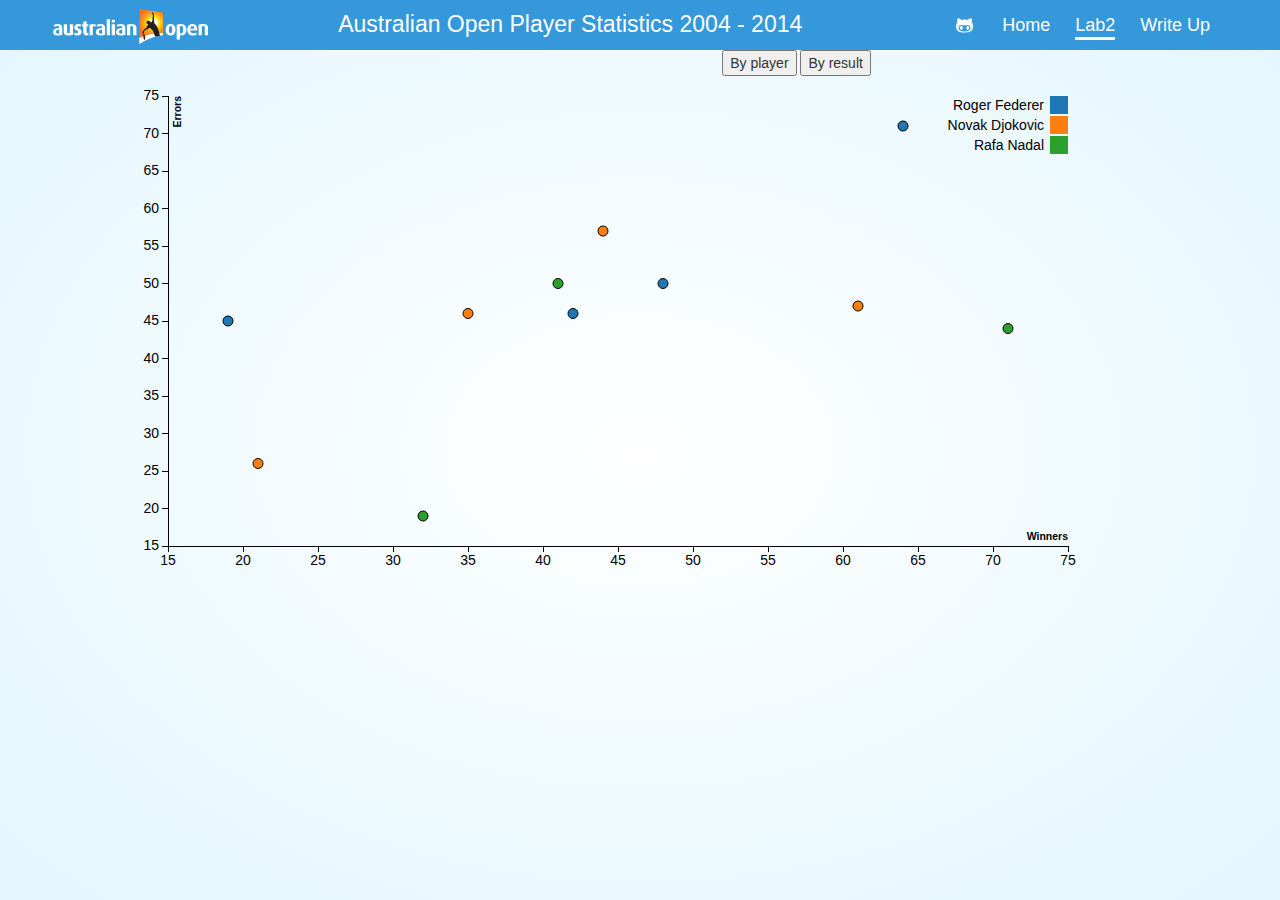
<file: Lab2.html>
<!DOCTYPE html>
<html>
<head>
<meta charset="utf-8">
	<style>
	body {
		font: 10px sans-serif;
	}

	.axis path,.axis line {
		fill: none;
		stroke: #000;
		shape-rendering: crispEdges;
	}

	.dot {
		stroke: #000;
	}

	svg {
		position: relative;
		left: 10%;
	}
	</style>
	<link rel="stylesheet" href="css/pc.css">
	<link rel="stylesheet" href="css/bootstrap.min.css">
	<script src="js/d3.min.js" charset="utf-8"></script>
	<script src="js/jquery-2.1.3.min.js" charset="utf-8"></script>
	<script src="js/bootstrap.min.js" charset="utf-8"></script>
</head>
<body>
	<div id="wrapper">
		<div id="header">
			<img src="img/ausopen_logo.png">
			<h1>Australian Open Player Statistics 2004 - 2014 </h1>
			<div class="links">
				<a href="https://www.github.com/ravs/AusOpenDataViz" target="_blank" title="GitHub Repository"><i class="icon-github"></i></a>
				<a href="/AusOpenDataViz">Home</a>
				<a class="active" href="#">Lab2</a>
				<a href="/AusOpenDataViz/WriteUp.html">Write Up</a>
			</div>
		</div>
		
		<div style="left: 40%; position: relative;">
			<button onclick="byPlayer();">By player</button>
			<button onclick="byResult();">By result</button>
		</div>
	</div>
	<script>
		var margin = {
			top : 20,
			right : 20,
			bottom : 30,
			left : 40
		}, width = 960 - margin.left - margin.right, height = 500 - margin.top
				- margin.bottom;
		var x = d3.scale.linear().range([ 0, width ]);
		var y = d3.scale.linear().range([ height, 0 ]);
		//https://github.com/mbostock/d3/wiki/Ordinal-Scales
		var color = d3.scale.category10();
		var xAxis = d3.svg.axis().scale(x).orient("bottom");

		var yAxis = d3.svg.axis().scale(y).orient("left");
		var svg = d3.select("body").append("svg").attr("width",
				width + margin.left + margin.right).attr("height",
				height + margin.top + margin.bottom).append("g").attr(
				"transform",
				"translate(" + margin.left + "," + margin.top + ")");
		d3.tsv("data/tennis.tsv", function(error, data) {
			data.forEach(function(d) {
				d.winners = +d.winners;
				d.errors = +d.errors;
				d.victory = +d.victory;
			});
			x.domain(d3.extent(data, function(d) {
				return d.errors;
			})).nice();
			y.domain(d3.extent(data, function(d) {
				return d.winners;
			})).nice();
			svg.append("g").attr("class", "x axis").attr("transform",
					"translate(0," + height + ")").call(xAxis).append("text")
					.attr("class", "label").attr("x", width).attr("y", -6)
					.style("text-anchor", "end").text("Winners");
			svg.append("g").attr("class", "y axis").call(yAxis).append("text")
					.attr("class", "label").attr("transform", "rotate(-90)")
					.attr("y", 6).attr("dy", ".71em").style("text-anchor",
							"end").text("Errors")
			svg.selectAll(".dot").data(data).enter().append("circle").attr(
					"class", "dot").attr("r", 5).attr("cx", function(d) {
				return x(d.errors);
			}).attr("cy", function(d) {
				return y(d.winners);
			}).style("fill", function(d) {
				return color(d.players);
			});
			var legend = svg.selectAll(".legend").data(color.domain()).enter()
					.append("g").attr("class", "legend").attr("transform",
							function(d, i) {
								return "translate(0," + i * 20 + ")";
							});
			legend.append("rect").attr("x", width - 18).attr("width", 18).attr(
					"height", 18).style("fill", color);
			legend.append("text").attr("x", width - 24).attr("y", 9).attr("dy",
					".35em").style("text-anchor", "end").text(function(d) {
				return d;
			});
		});

		function byPlayer() {
			d3.select("svg").remove();
			var margin = {
				top : 20,
				right : 20,
				bottom : 30,
				left : 40
			}, width = 960 - margin.left - margin.right, height = 500
					- margin.top - margin.bottom;
			var x = d3.scale.linear().range([ 0, width ]);
			var y = d3.scale.linear().range([ height, 0 ]);
			//https://github.com/mbostock/d3/wiki/Ordinal-Scales
			var color = d3.scale.category10();
			var xAxis = d3.svg.axis().scale(x).orient("bottom");

			var yAxis = d3.svg.axis().scale(y).orient("left");
			var svg = d3.select("body").append("svg").attr("width",
					width + margin.left + margin.right).attr("height",
					height + margin.top + margin.bottom).append("g").attr(
					"transform",
					"translate(" + margin.left + "," + margin.top + ")");

			d3.tsv("data/tennis.tsv", function(error, data) {
				data.forEach(function(d) {
					d.winners = +d.winners;
					d.errors = +d.errors;
					d.victory = +d.victory;
				});
				x.domain(d3.extent(data, function(d) {
					return d.errors;
				})).nice();
				y.domain(d3.extent(data, function(d) {
					return d.winners;
				})).nice();
				svg.append("g").attr("class", "x axis").attr("transform",
						"translate(0," + height + ")").call(xAxis).append(
						"text").attr("class", "label").attr("x", width).attr(
						"y", -6).style("text-anchor", "end").text("Winners");
				svg.append("g").attr("class", "y axis").call(yAxis).append(
						"text").attr("class", "label").attr("transform",
						"rotate(-90)").attr("y", 6).attr("dy", ".71em").style(
						"text-anchor", "end").text("Errors")
				svg.selectAll(".dot").data(data).enter().append("circle").attr(
						"class", "dot").attr("r", 5).attr("cx", function(d) {
					return x(d.errors);
				}).attr("cy", function(d) {
					return y(d.winners);
				}).style("fill", function(d) {
					return color(d.players);
				});
				var legend = svg.selectAll(".legend").data(color.domain())
						.enter().append("g").attr("class", "legend").attr(
								"transform", function(d, i) {
									return "translate(0," + i * 20 + ")";
								});
				legend.append("rect").attr("x", width - 18).attr("width", 18)
						.attr("height", 18).style("fill", color);
				legend.append("text").attr("x", width - 24).attr("y", 9).attr(
						"dy", ".35em").style("text-anchor", "end").text(
						function(d) {
							return d;
						});
			});
		}

		function byResult() {
			d3.select("svg").remove();
			var margin = {
				top : 20,
				right : 20,
				bottom : 30,
				left : 40
			}, width = 960 - margin.left - margin.right, height = 500
					- margin.top - margin.bottom;
			var x = d3.scale.linear().range([ 0, width ]);
			var y = d3.scale.linear().range([ height, 0 ]);
			//https://github.com/mbostock/d3/wiki/Ordinal-Scales
			var color = d3.scale.category10();
			var xAxis = d3.svg.axis().scale(x).orient("bottom");

			var yAxis = d3.svg.axis().scale(y).orient("left");
			var svg = d3.select("body").append("svg").attr("width",
					width + margin.left + margin.right).attr("height",
					height + margin.top + margin.bottom).append("g").attr(
					"transform",
					"translate(" + margin.left + "," + margin.top + ")");

			d3.tsv("data/tennis.tsv", function(error, data) {
				data.forEach(function(d) {
					d.winners = +d.winners;
					d.errors = +d.errors;
					d.victory = +d.victory;
				});
				x.domain(d3.extent(data, function(d) {
					return d.errors;
				})).nice();
				y.domain(d3.extent(data, function(d) {
					return d.winners;
				})).nice();
				svg.append("g").attr("class", "x axis").attr("transform",
						"translate(0," + height + ")").call(xAxis).append(
						"text").attr("class", "label").attr("x", width).attr(
						"y", -6).style("text-anchor", "end").text("Winners");
				svg.append("g").attr("class", "y axis").call(yAxis).append(
						"text").attr("class", "label").attr("transform",
						"rotate(-90)").attr("y", 6).attr("dy", ".71em").style(
						"text-anchor", "end").text("Errors")
				svg.selectAll(".dot").data(data).enter().append("circle").attr(
						"class", "dot").attr("r", 5).attr("cx", function(d) {
					return x(d.errors);
				}).attr("cy", function(d) {
					return y(d.winners);
				}).style("fill", function(d) {
					return color(d.victory);
				});
				var legend = svg.selectAll(".legend").data(color.domain())
						.enter().append("g").attr("class", "legend").attr(
								"transform", function(d, i) {
									return "translate(0," + i * 20 + ")";
								});
				legend.append("rect").attr("x", width - 18).attr("width", 18)
						.attr("height", 18).style("fill", color);
				legend.append("text").attr("x", width - 24).attr("y", 9).attr(
						"dy", ".35em").style("text-anchor", "end").text(
						function(d) {
							if (d)
								return "Victor";
							else
								return "Loser";
						});
			});

		}
	</script>
</body>
</html>
</file>
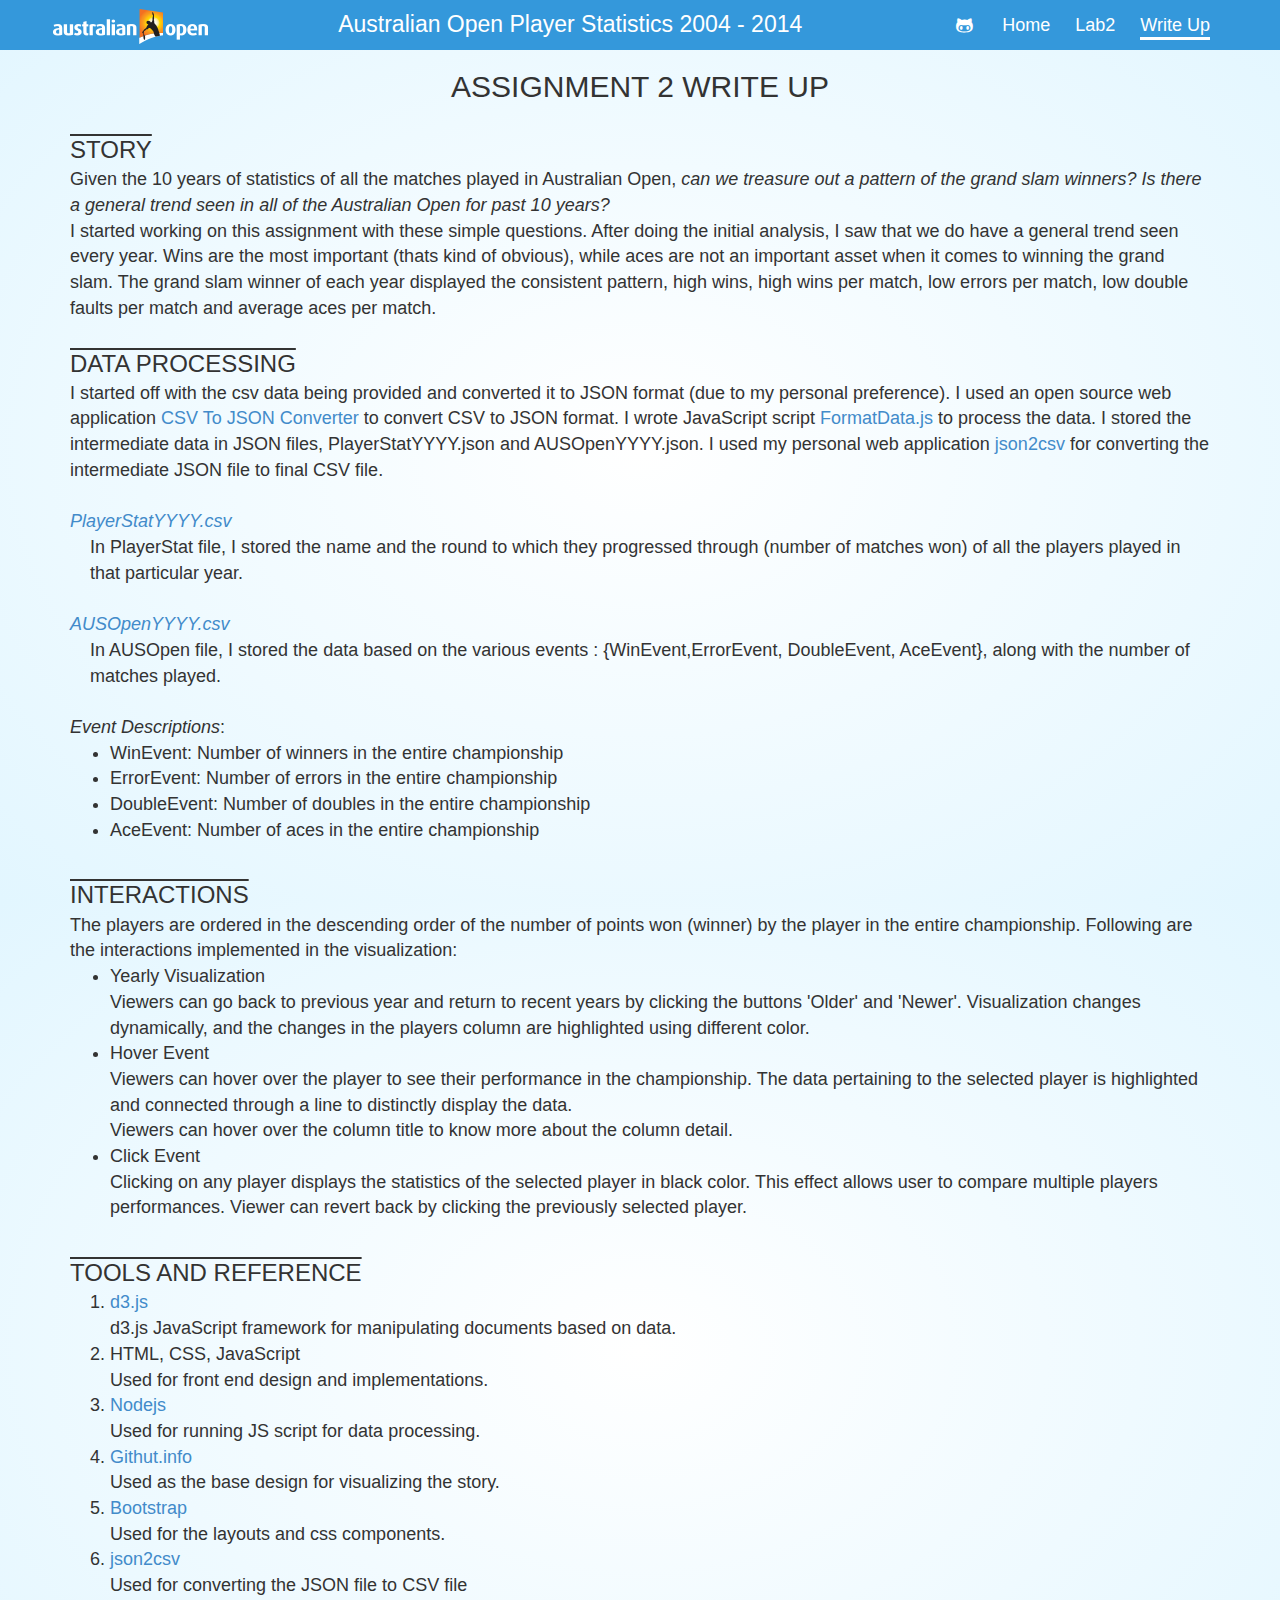
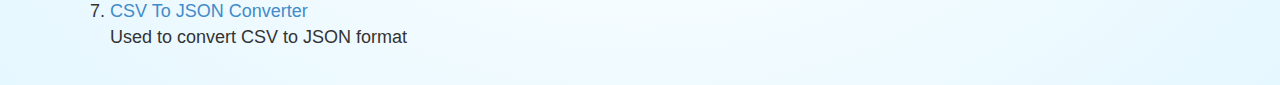
<file: WriteUp.html>
<!DOCTYPE html>
<html lang="en">
<head>
	<meta charset="UTF-8">
	<meta http-equiv="X-UA-Compatible" content="chrome=1" />
	<meta name="viewport" content="width=device-width, initial-scale = 1.0, maximum-scale=1.0, user-scalable=yes" />
	<title>CSE591DataViz : Visual representation of 10 years of players stats in AUS Open</title>
	<link rel="stylesheet" href="css/pc.css">
	<link rel="stylesheet" href="css/sm.css">
	<link rel="stylesheet" href="css/lc.css">
	<link rel="stylesheet" href="css/bootstrap.min.css">
	<script src="js/jquery-2.1.3.min.js" charset="utf-8"></script>
	<script src="js/bootstrap.min.js" charset="utf-8"></script>
	<script>window.d3||document.write('<script src="js/d3.min.js"><\/script>');</script>
</head>
<body>
	<div id="wrapper">
		<div id="header">
			<img src="img/ausopen_logo.png">
			<h1>Australian Open Player Statistics 2004 - 2014 </h1>
			<div class="links">
				<a href="https://www.github.com/ravs/AusOpenDataViz" target="_blank" title="GitHub Repository"><i class="icon-github"></i></a>
				<a href="/AusOpenDataViz/">Home</a>
				<a href="/AusOpenDataViz/Lab2.html">Lab2</a>
				<a class="active" href="#">Write Up</a>
			</div>
		</div>
		<div class="container">
			<h2 style="text-align: center; text-transform: uppercase; padding-bottom: 20px;">Assignment 2 Write up</h2>
			<div class="title">Story</div>
			<div class="desc">
				Given the 10 years of statistics of all the matches played in Australian Open, <i>can we treasure out a pattern of the grand slam winners?
				Is there a general trend seen in all of the Australian Open for past 10 years?</i> <br>
				I started working on this assignment with these simple questions. After doing the initial analysis, I saw that we do have a general trend 
				seen every year. Wins are the most important (thats kind of obvious), while aces are not an important asset when it comes to winning the grand slam.
				The grand slam winner of each year displayed the consistent pattern, high wins, high wins per match, low errors per match, low double faults per match 
				and average aces per match. 
			</div>
			<div class="title">Data Processing</div>
			<div class="desc">
				I started off with the csv data being provided and converted it to JSON format (due to my personal preference). I used an open source web application 
				<a href="http://www.convertcsv.com/csv-to-json.htm">CSV To JSON Converter</a> to convert CSV to JSON format.
				I wrote JavaScript script <a href="https://github.com/ravs/AusOpenDataViz/blob/master/dataprocessing/FormatData.js">FormatData.js</a> to process the data.  
				I stored the intermediate data in  JSON files, PlayerStatYYYY.json and AUSOpenYYYY.json.
				I used my personal web application <a href="http://ravs.me/json2csv/">json2csv</a> for converting the intermediate JSON file to final CSV file.
				<br><br>
				<i><a href="https://github.com/ravs/AusOpenDataViz/blob/master/data/PlayerStat2004.csv">PlayerStatYYYY.csv</a></i><br>
				<div style="padding-left: 20px;">In PlayerStat file, I stored the name and the round to which they progressed through (number of matches won) of all the players played in that 
				particular year.</div>
				<br>
				<i><a href="https://github.com/ravs/AusOpenDataViz/blob/master/data/AUSOpen2004.csv">AUSOpenYYYY.csv</a></i><br>
				<div style="padding-left: 20px;">In AUSOpen file, I stored the data based on the various events : {WinEvent,ErrorEvent, DoubleEvent, AceEvent}, along with the number of matches
				played.</div>
				<br>
				<i>Event Descriptions</i>:
				<ul>
					<li>WinEvent: Number of winners in the entire championship</li>
					<li>ErrorEvent: Number of errors in the entire championship</li>
					<li>DoubleEvent: Number of doubles in the entire championship</li>
					<li>AceEvent: Number of aces in the entire championship</li>
				</ul>
			</div>
			<div class="title">Interactions</div>
			<div class="desc">
				The players are ordered in the descending order of the number of points won (winner) by the player in the entire championship.
				Following are the interactions implemented in the visualization:
				<ul>
					<li>Yearly Visualization</li>
					<span>
						Viewers can go back to previous year and return to recent years by clicking the buttons 'Older' and 'Newer'. Visualization changes 
						dynamically, and the changes in the players column are highlighted using different color.
					</span>
					<li>Hover Event</li>
					<span>
						Viewers can hover over the player to see their performance in the championship. The data pertaining to the selected player is highlighted
						and connected through a line to distinctly display the data.
						<br>
						Viewers can hover over the column title to know more about the column detail.
					</span>
					<li>Click Event</li>
					<span>
						Clicking on any player displays the statistics of the selected player in black color. This effect allows user to compare multiple players
						performances. Viewer can revert back by clicking the previously selected player. 
					</span>
				</ul>
			</div>
			<div class="title">Tools and reference</div>
			<div class="desc">
				<ol>
					<li><a href="http://d3js.org">d3.js</a></li>
					<span>d3.js JavaScript framework for manipulating documents based on data.</span>
					<li>HTML, CSS, JavaScript</li>
					<span>Used for front end design and implementations.</span>
					<li><a href="http://www.nodejs.org/">Nodejs</a></li>
					<span>Used for running JS script for data processing.</span>
					<li><a href="http://githut.info/">Githut.info</a></li>
					<span>Used as the base design for visualizing the story.</span>
					<li><a href="http://getbootstrap.com/">Bootstrap</a></li>
					<span>Used for the layouts and css components.</span>
					<li><a href="http://ravs.me/json2csv/">json2csv</a></li>
					<span>Used for converting the JSON file to CSV file</span>
					<li><a href="http://www.convertcsv.com/csv-to-json.htm">CSV To JSON Converter</a></li>
					<span>Used to convert CSV to JSON format</span>
				</ol>
			</div>
		</div>
	</div>
</body>
</html>
</file>
<file: css/pc.css>
html {
	overflow-y: scroll;
}
html,body {
	margin:0;
	padding:0;
	height: 100%;
	font-family: 'Open Sans', sans-serif;
	font-weight: 300;
	background: #E2F6FF; /* Old browsers */
	/* IE9 #pc svg, needs conditional override of 'filter' to 'none' */
	background: url(data:image/#pc svg+xml;base64,PD94bWwgdmVyc2lvbj0iMS4wIiA/[base64]);
	background: -moz-radial-gradient(center, ellipse cover,  #ffffff 0%, #e2f6ff 100%); /* FF3.6+ */
	background: -webkit-gradient(radial, center center, 0px, center center, 100%, color-stop(0%,#ffffff), color-stop(100%,#e2f6ff)); /* Chrome,Safari4+ */
	background: -webkit-radial-gradient(center, ellipse cover,  #ffffff 0%,#e2f6ff 100%); /* Chrome10+,Safari5.1+ */
	background: -o-radial-gradient(center, ellipse cover,  #ffffff 0%,#e2f6ff 100%); /* Opera 12+ */
	background: -ms-radial-gradient(center, ellipse cover,  #ffffff 0%,#e2f6ff 100%); /* IE10+ */
	background: radial-gradient(ellipse at center,  #ffffff 0%,#e2f6ff 100%); /* W3C */
	filter: progid:DXImageTransform.Microsoft.gradient( startColorstr='#ffffff', endColorstr='#e2f6ff',GradientType=1 ); /* IE6-8 fallback on horizontal gradient */
}
h1,h2,h3,h4,h5,h6 {
	text-rendering: optimizeLegibility;
}
a {
	text-decoration: none;
	color:#006AAD;
}
a:hover {
	color:#A06535;
}
#header {
	width:100%;
	min-width: 960px;
<<<<<<< HEAD
	margin:0 auto 50px;
=======
	margin:0 auto 20px;
>>>>>>> gh-pages
	padding-bottom:5px;
	position: relative;
	background-color: #3498db;
	height: 50px;
}
#header img {
	float: left;
	padding-left: 4%;
}
#header h1 {
	font-size: 23px;
	color:#fff;
	font-weight: 400;
	margin:0;
	text-align: center;
	padding: 12px 0;
	left: 10%;
	position: relative;
	float: left;
}

#header .links {
	top: 26%;
    position: relative;
    color: white;
    float: right;
    padding-right: 50px;
    font-size: 18px;
}

#header a {
	color: #fff;
	text-decoration: none;
	margin-right: 20px;
}

#header .active {
	border-bottom: 3px solid #fff;
	cursor: default;
	padding-bottom: 2px;
}

#header h1 b{
	font-weight: 700;
}
#header h2 {
	font-size: 13px;
	color:#666;
	font-weight: 300;
	margin:0;
	text-align: center;
	padding: 0;
	text-transform: uppercase;
}
.container .title {
	font-size: 24px;
	text-decoration: overline;
	text-transform: uppercase;
}
.container .desc {
	font-size: 18px;
	padding-bottom: 25px;
}
#pc {
	width:80%;
	min-width: 960px;
	margin:0 auto;
	min-height:400px;
	position: relative;
}
#pc div#tooltip {
	position: absolute;
	font-size:11px;
	
	top:0;
	bottom:0;
	z-index:9;
	font-size: 11px;
	color:#333;
	display: none;
}
#pc div#tooltip div {
	width: 180px;
	background: rgba(0,0,0,0.8);
	padding:5px;
	color:#fff;
	-webkit-border-radius: 5px;
	border-radius: 5px;
}
#pc div#tooltip.visible {
	display: block;
}
#pc div#tooltip h4 {
	margin: 2px;
	font-weight: 400;
	text-transform: uppercase;
}
#pc svg {
	font-family: 'Open Sans', sans-serif;
	font-weight: 300;
	margin:0 auto;
	display: block;
}
#pc svg #columns line {
	shape-rendering: crispEdges;
	stroke:#666;
	stroke-width:1;
	fill:none;
}
#pc svg #languages circle {
	stroke:none;
	fill:#333;
}
#pc svg #languages path {
	stroke:#A06535;
	stroke-opacity:0.2;
	stroke-width:1;
	fill:none;
}

#pc svg #languages text {
	fill:#000;
	font-size: 12px;
	text-anchor: end;
	
}
#pc svg #languages g .lang-label {
	cursor: pointer;
}
#pc svg #languages g.new .lang-label text {
	fill:#339933;
}
#pc svg #languages g.hover .lang-label text,
#pc svg #languages g.highlight .lang-label text,
#pc svg #languages g.year .lang-label text {
	fill-opacity:1;
	fill:#fff;
}
#pc svg #languages .lang-label rect {
	fill:#A06535;
	fill-opacity:0;
}
#pc svg #languages g.hover .lang-label rect,
#pc svg #languages g.year .lang-label rect {
	fill-opacity:1;
}
#pc svg #languages g.highlight .lang-label rect {
	fill-opacity:1;	
	fill:#333;
}
#pc svg #languages g.hover .lang-label rect.hover {
	fill-opacity:0;
}
#pc svg #labels .label text {
	
	fill-opacity:0;
	text-anchor:middle;
	font-weight: normal;
	fill:#333;
}
#pc svg #labels .label rect.ix {
	fill:#000;
	fill-opacity:0;
	cursor: pointer;
}
#pc svg #labels g.label path.label {
	fill:#fff;
	stroke:#A06535;
	fill-opacity:0.8;
	stroke-opacity:0.8;
	display: none;
}

#pc svg #labels g.hover .label path.label,
#pc svg #labels g.hover .label text {
	font-size:12px;
	display: block;
	fill-opacity:1;
}
#pc svg #labels g.hover .label path.label {
	fill-opacity:0.8;	
}
#pc svg #labels g.hover.year .label path.label,
#pc svg #labels g.hover.year .label text {
	display: none;
	fill-opacity:0;
}

#pc svg #labels g.hover.year .label:last-child text {
	display: block;
	fill-opacity:1;
}
#pc svg #labels g.hover.year .label.year text {
	display: block;
	fill-opacity:1;
}
#pc svg #languages g.highlight g.connection path,
#pc svg #languages g.highlight g.connection.year path,
#pc svg #languages g.hover g.connection path,
#pc svg #languages g.year g.connection path {
	stroke:#A06535;
	stroke-opacity:0.8;
	stroke-width:3;
}
#pc svg #languages g.highlight g.connection path,
#pc svg #languages g.highlight g.connection.year path,
#pc svg #labels g.highlight g.label path.label {
	stroke:#333;
}
#pc svg #languages .connection path.hover {
	stroke-opacity:0;
	stroke-width:10;
}

#pc svg #languages .marker circle {
	fill:#333;
	fill-opacity:1;
}
#pc svg #languages .marker circle.hover {
	fill:#A06535;
	fill-opacity:0.2;
}
#pc svg #languages .marker.ordinal circle {
	fill-opacity:0;
}
#pc svg #languages .marker text {
	text-anchor:middle;
	font-size:10px;
	fill:#333;
}
#pc svg #languages .marker line {
	stroke-width:4;
	stroke:#333;
	stroke-opacity:0;
}
#pc svg #languages .marker rect {
	shape-rendering: crispEdges;
	stroke-width:1;
	stroke:#A06535;
	stroke-opacity:0;
	fill-opacity:0;
}
#pc svg #languages .marker.ordinal line {
	stroke-opacity:1;
}
#pc svg #languages .marker.ordinal rect {
	stroke-opacity:0.5;
	fill-opacity:1;
}
#pc svg #languages g.hover .marker rect,
#pc svg #languages g.year .marker rect {
	stroke-width:1;
	stroke-opacity:1;
}
#pc svg #languages g.highlight .marker rect {
	stroke:#333;
	stroke-opacity:1;
}
#pc svg .column text.title {
	text-anchor:middle;
	text-transform: uppercase;
	font-size: 11px;
	font-weight: 400;
	cursor: help;
}
#pc svg .column text.title.first {
	text-anchor:end;
}
#pc svg #columns g.axis {
	
}
#pc svg #columns g.axis line {
	shape-rendering: crispEdges;
	stroke:#777;
	stroke-width:1;
}
#pc svg #columns g.axis g.tick text {
	font-size: 10px;
	fill:#777;
	text-anchor:middle;
}
#pc svg #columns g.axis g.tick.start text {
	text-anchor:start;
}
#pc svg #columns g.axis g.tick.end text {
	text-anchor:end;
}
#contents {
	width:100%;
	max-width:960px;
	margin:0 auto;
	overflow: hidden;
}
#contents .description {
	margin:20px 100px;
	padding:10px;
	color:#111;
	font-size: 13px;
}
#contents .description h5 {
	font-size: 15px;
	color: #000;
	font-weight: 400;
	margin: 0;
	text-align: center;
	padding: 0;
	text-transform: uppercase;
}
#footer {
	width: 600px;
	margin:0 auto 10px;
	padding-bottom:5px;
	font-size:12px;
	text-align: center;
}
#footer #licence {
	font-size: 10px;
	width:280px;
	margin: 0 auto;
	text-align: center;
	margin-top: 20px;
	padding-top: 10px;
	clear: both;
}
#footer #licence div{
	text-align: left;
}
#footer #licence a {
	color:#000;
	text-decoration: none;
}
.no-touch #footer #licence a:hover {
	color:gold;
}
#footer #licence a.cc {
	float:left;
	margin-right: 10px;
}
.social {
	text-align: center;
	font-size: 23px;
	width: 110px;
	height: 23px;
}
.social.social-top {
	position: absolute;
	right:20px;
	top:5px;
	font-size:20px;
}
#footer .social {
	position: relative;
	margin: 10px auto;
}
#footer .social a,
.social-top a {
	text-decoration: none;
	font-size: 11px;
	color: #666;
	background-color: transparent;
	-webkit-border-radius: 11px;
	border-radius: 11px;
	width: 19px;
	height: 20px;
	line-height: 20px;
	display: block;
	float: left;
	margin: 0 3px;
	border:1px solid #999;
}
.social-top a {
	background-color: transparent;
	border:1px solid #999;
}
#footer .social a:hover,
.social-top a:hover {
	background-color:#fff;
	color:#000;
	border-color:#000;
}
#footer .social a span,
.social-top a span {
	display: block;
	font-size: 10px;
	font-weight: normal;
}

@font-face {
  font-family: 'gh';
  src: url('../font/gh.eot');
  src: url('../font/gh.eot') format('embedded-opentype'),
       url('../font/gh.woff') format('woff'),
       url('../font/gh.ttf') format('truetype'),
       url('../font/gh.svg') format('svg');
  font-weight: normal;
  font-style: normal;
}
/* Chrome hack: SVG is rendered more smooth in Windozze. 100% magic, uncomment if you need it. */
/* Note, that will break hinting! In other OS-es font will be not as sharp as it could be */

/* @media screen and (-webkit-min-device-pixel-ratio:0) {
  @font-face {
    font-family: 'githut';
    src: url('githut.svg') format('svg');
  }
}
 */
 
 
 /* cyrillic-ext */
@font-face {
  font-family: 'Open Sans';
  font-style: normal;
  font-weight: 300;
  src: local('Open Sans Light'), local('OpenSans-Light'), url(http://fonts.gstatic.com/s/opensans/v10/DXI1ORHCpsQm3Vp6mXoaTaOCaDZZVv73zpFSwE4Va2k.woff2) format('woff2');
  unicode-range: U+0460-052F, U+20B4, U+2DE0-2DFF, U+A640-A69F;
}
/* cyrillic */
@font-face {
  font-family: 'Open Sans';
  font-style: normal;
  font-weight: 300;
  src: local('Open Sans Light'), local('OpenSans-Light'), url(http://fonts.gstatic.com/s/opensans/v10/DXI1ORHCpsQm3Vp6mXoaTdWlIHla9B101mdmTHF3-q0.woff2) format('woff2');
  unicode-range: U+0400-045F, U+0490-0491, U+04B0-04B1, U+2116;
}
/* devanagari */
@font-face {
  font-family: 'Open Sans';
  font-style: normal;
  font-weight: 300;
  src: local('Open Sans Light'), local('OpenSans-Light'), url(http://fonts.gstatic.com/s/opensans/v10/DXI1ORHCpsQm3Vp6mXoaTVMRqIICSqEqsEoDxn8ddME.woff2) format('woff2');
  unicode-range: U+02BC, U+0900-097F, U+1CD0-1CF6, U+1CF8-1CF9, U+200B-200D, U+20A8, U+20B9, U+25CC, U+A830-A839, U+A8E0-A8FB;
}
/* greek-ext */
@font-face {
  font-family: 'Open Sans';
  font-style: normal;
  font-weight: 300;
  src: local('Open Sans Light'), local('OpenSans-Light'), url(http://fonts.gstatic.com/s/opensans/v10/DXI1ORHCpsQm3Vp6mXoaTaWHppw2c1XOp6B2yhU8z7c.woff2) format('woff2');
  unicode-range: U+1F00-1FFF;
}
/* greek */
@font-face {
  font-family: 'Open Sans';
  font-style: normal;
  font-weight: 300;
  src: local('Open Sans Light'), local('OpenSans-Light'), url(http://fonts.gstatic.com/s/opensans/v10/DXI1ORHCpsQm3Vp6mXoaTeji7H8UD0RUWSM-55zrR4g.woff2) format('woff2');
  unicode-range: U+0370-03FF;
}
/* vietnamese */
@font-face {
  font-family: 'Open Sans';
  font-style: normal;
  font-weight: 300;
  src: local('Open Sans Light'), local('OpenSans-Light'), url(http://fonts.gstatic.com/s/opensans/v10/DXI1ORHCpsQm3Vp6mXoaTcw0n1X1lV_hRH3yZFpIE9Q.woff2) format('woff2');
  unicode-range: U+0102-0103, U+1EA0-1EF1, U+20AB;
}
/* latin-ext */
@font-face {
  font-family: 'Open Sans';
  font-style: normal;
  font-weight: 300;
  src: local('Open Sans Light'), local('OpenSans-Light'), url(http://fonts.gstatic.com/s/opensans/v10/DXI1ORHCpsQm3Vp6mXoaTSYtBUPDK3WL7KRKS_3q7OE.woff2) format('woff2');
  unicode-range: U+0100-024F, U+1E00-1EFF, U+20A0-20AB, U+20AD-20CF, U+2C60-2C7F, U+A720-A7FF;
}
/* latin */
@font-face {
  font-family: 'Open Sans';
  font-style: normal;
  font-weight: 300;
  src: local('Open Sans Light'), local('OpenSans-Light'), url(http://fonts.gstatic.com/s/opensans/v10/DXI1ORHCpsQm3Vp6mXoaTRampu5_7CjHW5spxoeN3Vs.woff2) format('woff2');
  unicode-range: U+0000-00FF, U+0131, U+0152-0153, U+02C6, U+02DA, U+02DC, U+2000-206F, U+2074, U+20AC, U+2212, U+2215, U+E0FF, U+EFFD, U+F000;
}
/* cyrillic-ext */
@font-face {
  font-family: 'Open Sans';
  font-style: normal;
  font-weight: 400;
  src: local('Open Sans'), local('OpenSans'), url(http://fonts.gstatic.com/s/opensans/v10/K88pR3goAWT7BTt32Z01m5Bw1xU1rKptJj_0jans920.woff2) format('woff2');
  unicode-range: U+0460-052F, U+20B4, U+2DE0-2DFF, U+A640-A69F;
}
/* cyrillic */
@font-face {
  font-family: 'Open Sans';
  font-style: normal;
  font-weight: 400;
  src: local('Open Sans'), local('OpenSans'), url(http://fonts.gstatic.com/s/opensans/v10/RjgO7rYTmqiVp7vzi-Q5UZBw1xU1rKptJj_0jans920.woff2) format('woff2');
  unicode-range: U+0400-045F, U+0490-0491, U+04B0-04B1, U+2116;
}
/* devanagari */
@font-face {
  font-family: 'Open Sans';
  font-style: normal;
  font-weight: 400;
  src: local('Open Sans'), local('OpenSans'), url(http://fonts.gstatic.com/s/opensans/v10/ttwNtsRpgsxVmgGGmiUOEpBw1xU1rKptJj_0jans920.woff2) format('woff2');
  unicode-range: U+02BC, U+0900-097F, U+1CD0-1CF6, U+1CF8-1CF9, U+200B-200D, U+20A8, U+20B9, U+25CC, U+A830-A839, U+A8E0-A8FB;
}
/* greek-ext */
@font-face {
  font-family: 'Open Sans';
  font-style: normal;
  font-weight: 400;
  src: local('Open Sans'), local('OpenSans'), url(http://fonts.gstatic.com/s/opensans/v10/LWCjsQkB6EMdfHrEVqA1KZBw1xU1rKptJj_0jans920.woff2) format('woff2');
  unicode-range: U+1F00-1FFF;
}
/* greek */
@font-face {
  font-family: 'Open Sans';
  font-style: normal;
  font-weight: 400;
  src: local('Open Sans'), local('OpenSans'), url(http://fonts.gstatic.com/s/opensans/v10/xozscpT2726on7jbcb_pApBw1xU1rKptJj_0jans920.woff2) format('woff2');
  unicode-range: U+0370-03FF;
}
/* vietnamese */
@font-face {
  font-family: 'Open Sans';
  font-style: normal;
  font-weight: 400;
  src: local('Open Sans'), local('OpenSans'), url(http://fonts.gstatic.com/s/opensans/v10/59ZRklaO5bWGqF5A9baEEZBw1xU1rKptJj_0jans920.woff2) format('woff2');
  unicode-range: U+0102-0103, U+1EA0-1EF1, U+20AB;
}
/* latin-ext */
@font-face {
  font-family: 'Open Sans';
  font-style: normal;
  font-weight: 400;
  src: local('Open Sans'), local('OpenSans'), url(http://fonts.gstatic.com/s/opensans/v10/u-WUoqrET9fUeobQW7jkRZBw1xU1rKptJj_0jans920.woff2) format('woff2');
  unicode-range: U+0100-024F, U+1E00-1EFF, U+20A0-20AB, U+20AD-20CF, U+2C60-2C7F, U+A720-A7FF;
}
/* latin */
@font-face {
  font-family: 'Open Sans';
  font-style: normal;
  font-weight: 400;
  src: local('Open Sans'), local('OpenSans'), url(http://fonts.gstatic.com/s/opensans/v10/cJZKeOuBrn4kERxqtaUH3ZBw1xU1rKptJj_0jans920.woff2) format('woff2');
  unicode-range: U+0000-00FF, U+0131, U+0152-0153, U+02C6, U+02DA, U+02DC, U+2000-206F, U+2074, U+20AC, U+2212, U+2215, U+E0FF, U+EFFD, U+F000;
}
/* cyrillic-ext */
@font-face {
  font-family: 'Open Sans';
  font-style: normal;
  font-weight: 700;
  src: local('Open Sans Bold'), local('OpenSans-Bold'), url(http://fonts.gstatic.com/s/opensans/v10/k3k702ZOKiLJc3WVjuplzKOCaDZZVv73zpFSwE4Va2k.woff2) format('woff2');
  unicode-range: U+0460-052F, U+20B4, U+2DE0-2DFF, U+A640-A69F;
}
/* cyrillic */
@font-face {
  font-family: 'Open Sans';
  font-style: normal;
  font-weight: 700;
  src: local('Open Sans Bold'), local('OpenSans-Bold'), url(http://fonts.gstatic.com/s/opensans/v10/k3k702ZOKiLJc3WVjuplzNWlIHla9B101mdmTHF3-q0.woff2) format('woff2');
  unicode-range: U+0400-045F, U+0490-0491, U+04B0-04B1, U+2116;
}
/* devanagari */
@font-face {
  font-family: 'Open Sans';
  font-style: normal;
  font-weight: 700;
  src: local('Open Sans Bold'), local('OpenSans-Bold'), url(http://fonts.gstatic.com/s/opensans/v10/k3k702ZOKiLJc3WVjuplzFMRqIICSqEqsEoDxn8ddME.woff2) format('woff2');
  unicode-range: U+02BC, U+0900-097F, U+1CD0-1CF6, U+1CF8-1CF9, U+200B-200D, U+20A8, U+20B9, U+25CC, U+A830-A839, U+A8E0-A8FB;
}
/* greek-ext */
@font-face {
  font-family: 'Open Sans';
  font-style: normal;
  font-weight: 700;
  src: local('Open Sans Bold'), local('OpenSans-Bold'), url(http://fonts.gstatic.com/s/opensans/v10/k3k702ZOKiLJc3WVjuplzKWHppw2c1XOp6B2yhU8z7c.woff2) format('woff2');
  unicode-range: U+1F00-1FFF;
}
/* greek */
@font-face {
  font-family: 'Open Sans';
  font-style: normal;
  font-weight: 700;
  src: local('Open Sans Bold'), local('OpenSans-Bold'), url(http://fonts.gstatic.com/s/opensans/v10/k3k702ZOKiLJc3WVjuplzOji7H8UD0RUWSM-55zrR4g.woff2) format('woff2');
  unicode-range: U+0370-03FF;
}
/* vietnamese */
@font-face {
  font-family: 'Open Sans';
  font-style: normal;
  font-weight: 700;
  src: local('Open Sans Bold'), local('OpenSans-Bold'), url(http://fonts.gstatic.com/s/opensans/v10/k3k702ZOKiLJc3WVjuplzMw0n1X1lV_hRH3yZFpIE9Q.woff2) format('woff2');
  unicode-range: U+0102-0103, U+1EA0-1EF1, U+20AB;
}
/* latin-ext */
@font-face {
  font-family: 'Open Sans';
  font-style: normal;
  font-weight: 700;
  src: local('Open Sans Bold'), local('OpenSans-Bold'), url(http://fonts.gstatic.com/s/opensans/v10/k3k702ZOKiLJc3WVjuplzCYtBUPDK3WL7KRKS_3q7OE.woff2) format('woff2');
  unicode-range: U+0100-024F, U+1E00-1EFF, U+20A0-20AB, U+20AD-20CF, U+2C60-2C7F, U+A720-A7FF;
}
/* latin */
@font-face {
  font-family: 'Open Sans';
  font-style: normal;
  font-weight: 700;
  src: local('Open Sans Bold'), local('OpenSans-Bold'), url(http://fonts.gstatic.com/s/opensans/v10/k3k702ZOKiLJc3WVjuplzBampu5_7CjHW5spxoeN3Vs.woff2) format('woff2');
  unicode-range: U+0000-00FF, U+0131, U+0152-0153, U+02C6, U+02DA, U+02DC, U+2000-206F, U+2074, U+20AC, U+2212, U+2215, U+E0FF, U+EFFD, U+F000;
}
 
 
 
 
 
 [class^="icon-"]:before, [class*=" icon-"]:before {
  font-family: "gh";
  font-style: normal;
  font-weight: normal;
  speak: none;
 
  display: inline-block;
  text-decoration: inherit;
  width: 1em;
  margin-right: .2em;
  text-align: center;
  /* opacity: .8; */
 
  /* For safety - reset parent styles, that can break glyph codes*/
  font-variant: normal;
  text-transform: none;
     
  /* fix buttons height, for twitter bootstrap */
  line-height: 1em;
 
  /* Animation center compensation - margins should be symmetric */
  /* remove if not needed */
  margin-left: .2em;
 
  /* you can be more comfortable with increased icons size */
  /* font-size: 120%; */
 
  /* Uncomment for 3D effect */
  /* text-shadow: 1px 1px 1px rgba(127, 127, 127, 0.3); */
}
 
.icon-github:before { content: '\e800'; } /* '' */
.icon-twitter:before { content: '\e801'; } /* '' */
.icon-gplus:before { content: '\e802'; } /* '' */
.icon-facebook:before { content: '\e803'; } /* '' */
</file>
<file: css/sm.css>
#sm_select {
	width: 375px;
	margin:0 auto;
	overflow: hidden;
}
#sm_select span {
	float: left;
	display: block;
	font-size: 11px;
	font-weight: 300;
	line-height: 25px;
	margin:0 10px;
	color:#666;
	width:140px;
	text-align: right;
	visibility: hidden;
}
#sm_select span.right {
	text-align: left;
}
#sm_select:hover span.visible {
	visibility: visible;
}
#sm_select #selector {
	width:50px;
	height:25px;
	line-height: 25px;
	position: relative;
	border:1px solid #999;
	font-size:11px;
	-webkit-border-radius: 5px;
	border-radius: 5px;
	overflow: hidden;
	float: left;
}
#sm_select a {
	display: block;
	float: left;
	width: 50%;
	text-align: center;
	position: relative;
	text-decoration: none;
	color:#aaa;
	background-color: #ddd;
}
#sm_select a.selected {
	color:#000;
	background-color: #fff;
	font-weight: 700;
	font-size:12px;
	cursor: default;
}
#sm_select a:hover {
	color:#006AAD;
}
#sm_header {
	width:100%;
	max-width: 960px;
	margin:40px auto 10px;
	text-align: center;
}
#sm_header h2 {
	font-size: 16px;
	color:#666;
	font-weight: 300;
	margin:0;
	text-align: center;
	padding: 0;
	text-transform: uppercase;
}
#sm_header h3 {
	font-size: 15px;
	color:#666;
	font-weight: 300;
	margin:0;
	text-align: center;
	padding: 0;
}
#sm {
	width:100%;
	max-width: 960px;
	margin:0 auto;
	position: relative;
	overflow: hidden;
}
#sm h2 {
    margin: 10px;
    font-size: 18px;
    color: #333;
}
#sm div.small-multiples {
	clear: both;
	margin-bottom: 40px;
	overflow: hidden;
}
#sm div.chart {
	margin:10px;
	float: left;
}
#sm div.chart h4 {
	font-size: 12px;
	color:#333;
	margin: 0;
	padding: 0;
	font-weight: 300;
	text-align: center;
}
#sm div.chart h4 b {
	color:#000;
	font-weight: 400;
}
#sm svg {
	font-family: 'Open Sans', sans-serif;
	font-weight: 300;
}

#sm svg .linechart circle {
	fill:#A06535;
	stroke:none;
	fill-opacity:0;

}
#sm svg .linechart g:hover circle {
	fill-opacity:1;
}
#sm .one svg .linechart g circle {
	fill-opacity:1;
}
#sm svg .linechart g text {
	fill:#333;
	text-anchor:middle;
	font-size:10px;
	fill-opacity:0;
}
#sm svg .linechart g:hover text {
	fill-opacity:1;
}
#sm svg .linechart g line.dropline {
	fill:none;
	stroke:#666;
	stroke-opacity:0.1;
	/*stroke-dasharray:2,2;*/
	shape-rendering: crispEdges;
}
#sm svg .linechart g:hover line.dropline {
	stroke-opacity:0.8;
	stroke-dasharray:2,2;
}

#sm svg .linechart g rect.bg {
	fill:#fff;
	stroke:none;
	fill-opacity:0;
}
#sm svg .linechart g:hover rect.bg {
	fill-opacity:0.6;
}
#sm svg .linechart rect.ix {
	fill:#000;
	fill-opacity:0;
	stroke:none;
}

#sm svg .linechart path {
	fill:none;
	stroke:#A06535;
	stroke-width:2;
}

#sm svg .linechart path.area {
	stroke:none;
	fill:#A06535;
	fill-opacity:0.5;
}
#sm svg .linechart path.default {
	stroke:#006AAD;
	stroke-width:1;
	stroke-opacity:0.6;
}


#sm svg .threshold line {
	fill:none;
	stroke:#a0091d;
	stroke-width:1;
	stroke-opacity:0.5;
	/*stroke-dasharray: 1,1;*/
}

#sm .chart.first #axes .axis.y,
#sm .chart:hover #axes .axis.y{
	display: block;
}
#sm #axes .axis.y {
	display: none;
}

#sm #axes path,
#sm #axes line {
	shape-rendering: crispEdges;
}

#sm #axes .axis path {
	stroke:#aaa;
	stroke-width:1;
	fill:none;
}
#sm #axes .axis .tick line {
	stroke:#777;
	stroke-width:1;
	fill:none;	
}
#sm #axes .axis .tick text{
	font-size: 10px;
	fill:#000;
}
#sm #axes .x .tick text{
	text-anchor:middle !important;
}
#sm #axes line.ygrid {
	fill:none;
	stroke:#ccc;
	stroke-width:1;
	stroke-dasharray: 2,2;
}
#sm .chart.first #axes line.ygrid,
#sm .chart:hover #axes line.ygrid {
	display: block;
}
#sm #axes line.ygrid {
	display: none;
}
#sm #axes .y .tick line,
#sm #axes .y path {
	display: none;
}
</file>
<file: css/lc.css>
#qc {
	width:80%;
	min-width: 960px;
	min-height: 70px;
	margin:15px auto 10px;
	text-align: center;
	position: relative;
}
#qc svg {
	font-family: 'Open Sans', sans-serif;
	font-weight: 300;
	display: block;
	margin: 0 auto;
}
#qc svg .linechart>g {
	cursor: pointer;
}
#qc svg .linechart circle {
	fill:#A06535;
	stroke:none;
	fill-opacity:0;
}
#qc svg .linechart .selected circle {
	fill-opacity:1;
	fill:#666;
}
#qc svg .linechart g:hover circle {
	fill-opacity:1;
}
#qc svg .linechart g:last-child circle {
	fill-opacity:1;
}
#qc svg .linechart g text {
	fill:#333;
	text-anchor:middle;
	font-size:10px;
	fill-opacity:0;
}
#qc svg .linechart g:hover text {
	fill-opacity:1;
	font-weight: bold;
}
#qc svg .linechart g text tspan.click {
	font-weight: 300;
	fill:#666;
}
#qc svg .linechart g.selected text tspan.click {
	fill-opacity:0;
}
#qc svg .linechart g line.dropline {
	fill:none;
	stroke:#666;
	stroke-opacity:0.1;
	stroke-dasharray:2,2;
	shape-rendering: crispEdges;
}
#qc svg .linechart g:hover line.dropline {
	stroke-opacity:0.8;
}
#qc svg .linechart g.selected line.dropline {
	stroke-opacity:0.8;
	stroke:#666;
}
#qc svg .linechart g rect.bg {
	fill:#fff;
	stroke:none;
	fill-opacity:0;
}
#qc svg .linechart g:hover rect.bg {
	fill-opacity:0.6;
}
#qc svg .linechart rect.ix {
	fill:#000;
	fill-opacity:0;
	stroke:none;
}
#qc svg .linechart path {
	fill:none;
	stroke:#A06535;
	stroke-width:2;
}

#qc svg .linechart path.area {
	stroke:none;
	fill:#A06535;
	fill-opacity:0.5;
}

#qc #axes path,
#qc #axes line {
	shape-rendering: crispEdges;
}

#qc #axes .axis path {
	stroke:#999;
	stroke-width:1;
	fill:none;
	shape-rendering: crispEdges;
}
#qc #axes .axis .tick line {
	stroke:#aaa;
	stroke-width:1;
	fill:none;
	shape-rendering: crispEdges;
}
#qc #axes .axis .tick text{
	font-size: 10px;
	fill:#333;
}
#qc #axes .x .tick.highlight text,
#qc #axes .x .tick.selected text{
	font-weight: bold;
	fill:#000;
}
#qc #axes .x .tick text{
	text-anchor:middle !important;
}

#qc #axes line.ygrid {
	fill:none;
	stroke:#ccc;
	stroke-width:1;
	stroke-dasharray: 2,2;
}
#qc .chart.first #qc #axes line.ygrid,
#qc .chart:hover #qc #axes line.ygrid {
	display: block;
}
#qc #axes .y .tick text {
	text-anchor:start !important;
}
#qc #axes .y .tick line,
#qc #axes .y path {
	display: none;
}
#qc #timeselect {
	position: absolute;
	width: 80px;
	height:20px;
	left:14px;
	bottom:-15px;
	line-height: 20px;
}
#qc #timeselect a.arrow {
	display: block;
	width:15px;
	float: left;
	text-align: center;
	font-weight: 400;
}
#qc #timeselect ul {
	margin: 0;
	padding: 0;
	width: 40px;
	height: 20px;
	text-align: center;
	display: block;
	overflow: hidden;
	float: left;
	font-size: 12px;
	font-weight: 400;
}
#qc #timeselect ul li {
	margin: 0;
	padding: 0;
	line-height: 20px;
	display: none;
}
#qc #timeselect ul li.selected {
	display: block;
}
</file>
